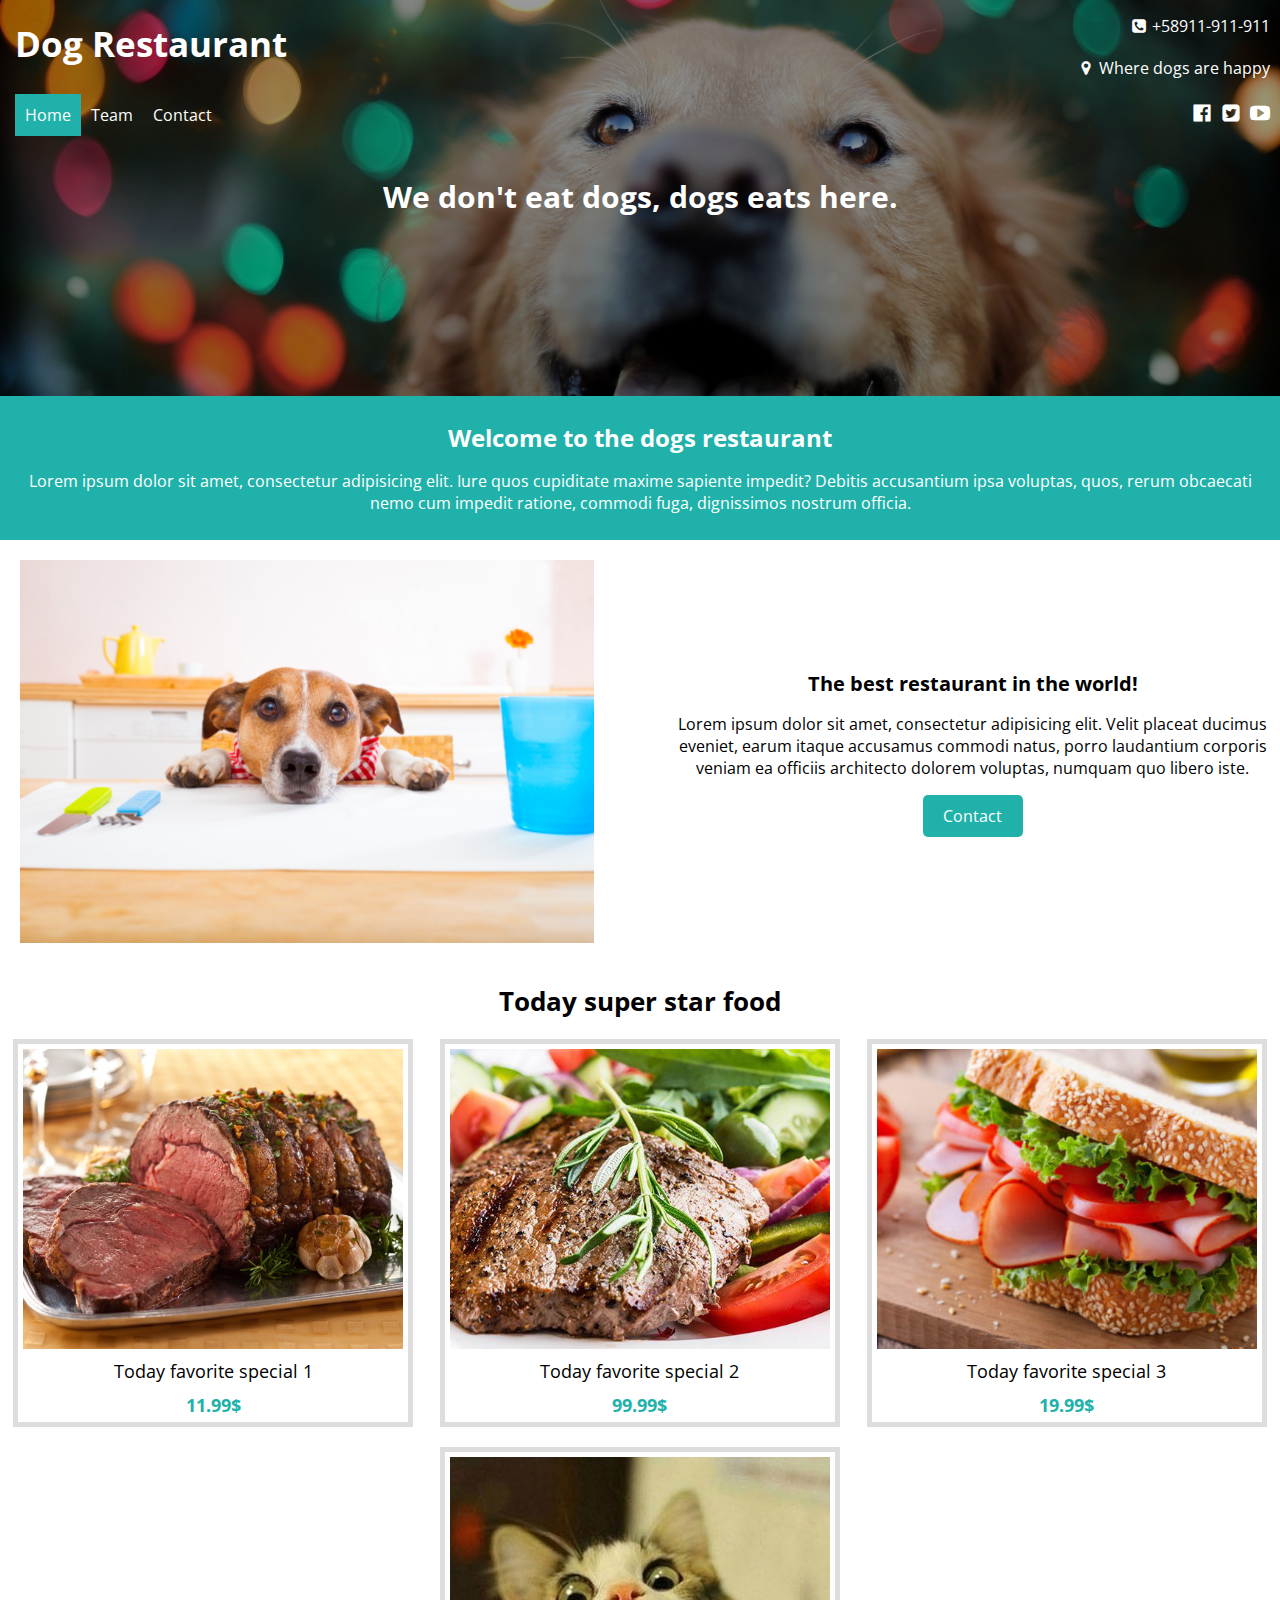
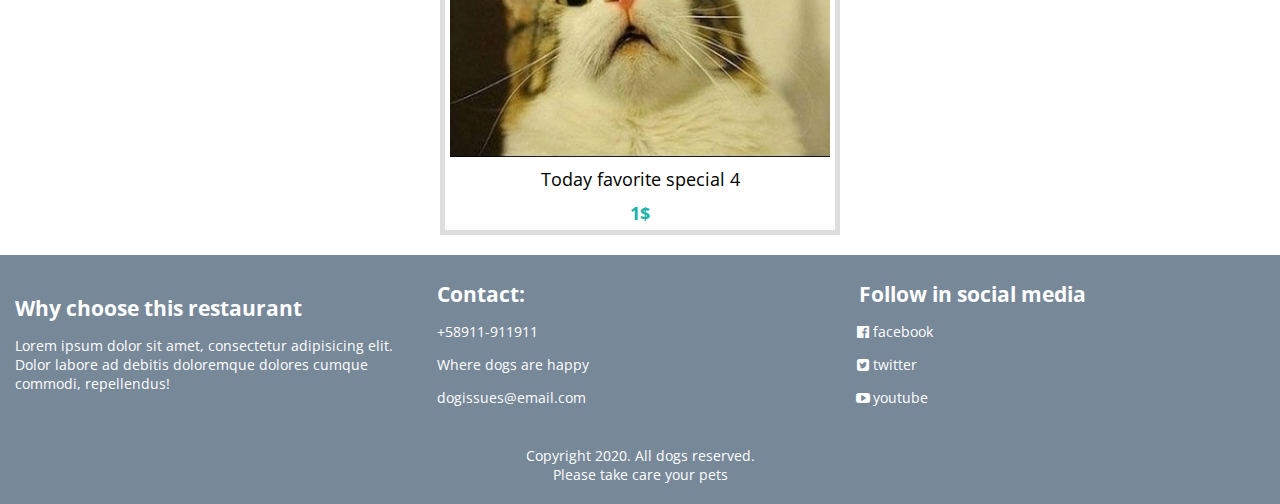
<file: index.html>
<!DOCTYPE html>
<html lang="en">

<head>
	<meta charset="UTF-8">
	<meta name="viewport" content="width=device-width, user-scalable=yes, initial-scale=1.0, maximun-scale=3.0">
	<meta http-equiv="X-UA-Compatible" content="ie=edge">

	<!-- Styles CSS -->
	<link rel="stylesheet" type="text/css" href="styles.css">

	<!-- Social Icons -->
	<link rel="stylesheet" type="text/css" href="icons.css">

	<title>Dog Restaurant</title>
</head>

<body>

	<header class="main-header">
		<div class="container container--flex"></div>
		<div class="logo-container column column--50">
			<a style="text-decoration: none;" href="/"><h1 class="logo">Dog Restaurant</h1></a>
		</div>
		<div class="main-header-contactInfo column column--50">
			<p class="main-header__contactInfo__phone">
				<span class="icon-phone">+58911-911-911</span>
			</p>
			<p class="main-header__contactInfo__address">
				<span class="icon-location">Where dogs are happy</span>
			</p>
		</div>
	</header>

	<nav class="main-nav">
		<div class="container container--flex">
			<span class="icon-menu" id="btnmenu"></span>
			<ul class="menu" id="menu">
				<li class="menu__item"><a href="/" class="menu__link menu__link--select">Home</a></li>
				<li class="menu__item"><a href="team.html" class="menu__link">Team</a></li>
				<li class="menu__item"><a href="contact.html" class="menu__link">Contact</a></li>
			</ul>
			<div class="social-icons">
				<a href="" class="social-icon__link"><span class="icon-facebook"></span></a>
				<a href="" class="social-icon__link"><span class="icon-twitter"></span></a>
				<a href="" class="social-icon__link"><span class="icon-youtube"></span></a>
			</div>
		</div>
	</nav>

	<section class="banner">
		<img src="images/happy-dog.jpg" alt="" class="banner-img">
		<div class="banner-content">We don't eat dogs, dogs eats here.</div>
	</section>

	<main class="main">
		<section class="group group-color">
			<div class="container">
				<h2 class="main-title">Welcome to the dogs restaurant</h2>
				<p class="main-txt">Lorem ipsum dolor sit amet, consectetur adipisicing elit. Iure quos cupiditate maxime sapiente impedit? Debitis accusantium ipsa voluptas, quos, rerum obcaecati nemo cum impedit ratione, commodi fuga, dignissimos nostrum officia.</p>
			</div>
		</section>

		<section class="group main-description">
			<div class="container container--flex">
				<div class="column column--48">
					<img src="images/dogfood5.jpg" alt="">
				</div>
				<div class="column column--48">
					<h3 class="column-title">The best restaurant in the world!</h3>
					<p style="text-align: justify-all;" class="column-txt">Lorem ipsum dolor sit amet, consectetur adipisicing elit. Velit placeat ducimus eveniet, earum itaque accusamus commodi natus, porro laudantium corporis veniam ea officiis architecto dolorem voluptas, numquam quo libero iste.</p>
					<a href="" class="btn btn-contact">Contact</a>
				</div>
			</div>
		</section>

		<section class="group today-especial">
			<h2 class="today-special-title-0">Today super star food</h2>
			<div class="container container--flex">
				<div class="column column--50-25">
					<img src="images/meat1.jpg" alt="" class="today-special-img">
					<div class="today-special-title">Today favorite special 1</div>
					<div class="today-special-price">11.99$</div>
				</div>
				<div class="column column--50-25">
					<img src="images/meat2.jpg" alt="" class="today-special-img">
					<div class="today-special-title">Today favorite special 2</div>
					<div class="today-special-price">99.99$</div>
				</div>
				<div class="column column--50-25">
					<img src="images/meat3.jpg" alt="" class="today-special-img">
					<div class="today-special-title">Today favorite special 3</div>
					<div class="today-special-price">19.99$</div>
				</div>
				<div class="column column--50-25">
					<img src="images/cat.jpg" alt="" class="today-special-img">
					<div class="today-special-title">Today favorite special 4</div>
					<div class="today-special-price">1$</div>
				</div>
			</div>
		</section>

	</main>

	<footer class="main-footer">
		<div class="container container--flex">
			<div class="column-column--33">
				<h2 class="column__title">Why choose this restaurant</h2>
				<p class="column__txt">Lorem ipsum dolor sit amet, consectetur adipisicing elit. Dolor labore ad debitis doloremque dolores cumque commodi, repellendus!</p>
			</div>
			<div class="column-column--33">
				<h2 class="column__title">Contact:</h2>
				<p class="column__txt">+58911-911911</p>
				<p class="column__txt">Where dogs are happy</p>
				<p class="column__txt">dogissues@email.com</p>
			</div>
			<div class="column-column--33">
				<h2 class="column__title">Follow in social media</h2>
				<p class="column__txt"><a href="#" class="icon-facebook">facebook</a></p>
				<p class="column__txt"><a href="#" class="icon-twitter">twitter</a></p>
				<p class="column__txt"><a href="#" class="icon-youtube">youtube</a></p>
			</div>
		</div>

		<p class="copy">Copyright 2020. All dogs reserved. <br>Please take care your pets</p>
	</footer>

</body>

<!-- Javascript -->
<script src="menu.js"></script>

</html>
</file>
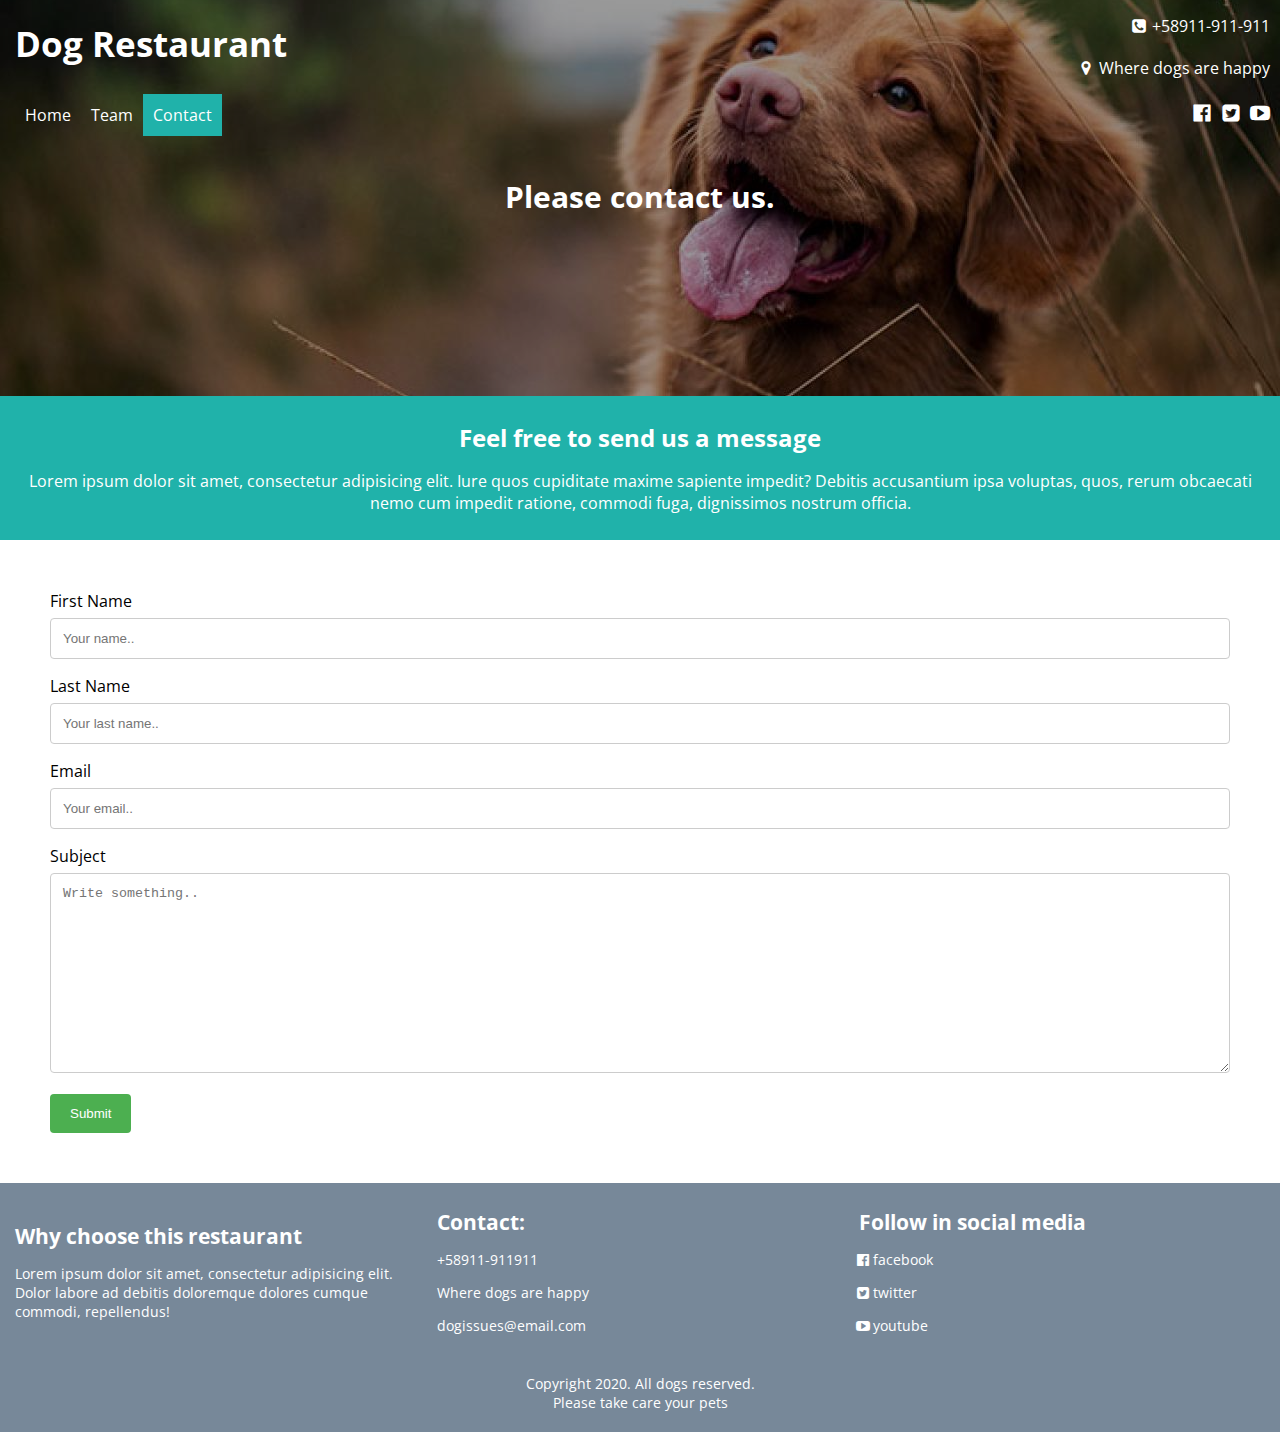
<file: contact.html>
<!DOCTYPE html>
<html lang="en">

<head>
	<meta charset="UTF-8">
	<meta name="viewport" content="width=device-width, user-scalable=yes, initial-scale=1.0, maximun-scale=3.0">
	<meta http-equiv="X-UA-Compatible" content="ie=edge">

	<!-- Styles CSS -->
	<link rel="stylesheet" type="text/css" href="styles.css">

	<!-- Social Icons -->
	<link rel="stylesheet" type="text/css" href="icons.css">

	<title>Dog Restaurant</title>
</head>

<body>

	<header class="main-header">
		<div class="container container--flex"></div>
		<div class="logo-container column column--50">
			<a style="text-decoration: none;" href="/"><h1 class="logo">Dog Restaurant</h1></a>
		</div>
		<div class="main-header-contactInfo column column--50">
			<p class="main-header__contactInfo__phone">
				<span class="icon-phone">+58911-911-911</span>
			</p>
			<p class="main-header__contactInfo__address">
				<span class="icon-location">Where dogs are happy</span>
			</p>
		</div>
	</header>

	<nav class="main-nav">
		<div class="container container--flex">
			<span class="icon-menu" id="btnmenu"></span>
			<ul class="menu" id="menu">
				<li class="menu__item"><a href="index.html" class="menu__link">Home</a></li>
				<li class="menu__item"><a href="team.html" class="menu__link">Team</a></li>
				<li class="menu__item"><a href="/" class="menu__link menu__link--select">Contact</a></li>
			</ul>
			<div class="social-icons">
				<a href="" class="social-icon__link"><span class="icon-facebook"></span></a>
				<a href="" class="social-icon__link"><span class="icon-twitter"></span></a>
				<a href="" class="social-icon__link"><span class="icon-youtube"></span></a>
			</div>
		</div>
	</nav>

	<section class="banner">
		<img src="images/b3.jpg" alt="" class="banner-img">
		<div class="banner-content">Please contact us.</div>
	</section>

	<main class="main">
		<section class="group group-color">
			<div class="container">
				<h2 class="main-title">Feel free to send us a message</h2>
				<p class="main-txt">Lorem ipsum dolor sit amet, consectetur adipisicing elit. Iure quos cupiditate maxime sapiente impedit? Debitis accusantium ipsa voluptas, quos, rerum obcaecati nemo cum impedit ratione, commodi fuga, dignissimos nostrum officia.</p>
			</div>
		</section>

		<section>
			<div class="contact-container">
				<form action="action.php" method="post">

					<label for="fname">First Name</label>
					<input type="text" id="fname" name="name" placeholder="Your name.." required>

					<label for="lname">Last Name</label>
					<input type="text" id="lname" name="lastname" placeholder="Your last name..">

					<label for="lname">Email</label>
					<input type="text" id="lname" email="email" placeholder="Your email.." required>

					<label for="subject">Subject</label>
					<textarea id="subject" name="subject" placeholder="Write something.." style="height:200px"></textarea>

					<input type="submit" value="Submit" required>

				</form>
			</div>
		</section>

	</main>

	<footer class="main-footer">
		<div class="container container--flex">
			<div class="column-column--33">
				<h2 class="column__title">Why choose this restaurant</h2>
				<p class="column__txt">Lorem ipsum dolor sit amet, consectetur adipisicing elit. Dolor labore ad debitis doloremque dolores cumque commodi, repellendus!</p>
			</div>
			<div class="column-column--33">
				<h2 class="column__title">Contact:</h2>
				<p class="column__txt">+58911-911911</p>
				<p class="column__txt">Where dogs are happy</p>
				<p class="column__txt">dogissues@email.com</p>
			</div>
			<div class="column-column--33">
				<h2 class="column__title">Follow in social media</h2>
				<p class="column__txt"><a href="#" class="icon-facebook">facebook</a></p>
				<p class="column__txt"><a href="#" class="icon-twitter">twitter</a></p>
				<p class="column__txt"><a href="#" class="icon-youtube">youtube</a></p>
			</div>
		</div>

		<p class="copy">Copyright 2020. All dogs reserved. <br>Please take care your pets</p>
	</footer>

</body>

<!-- Javascript -->
<script src="menu.js"></script>

</html>
</file>
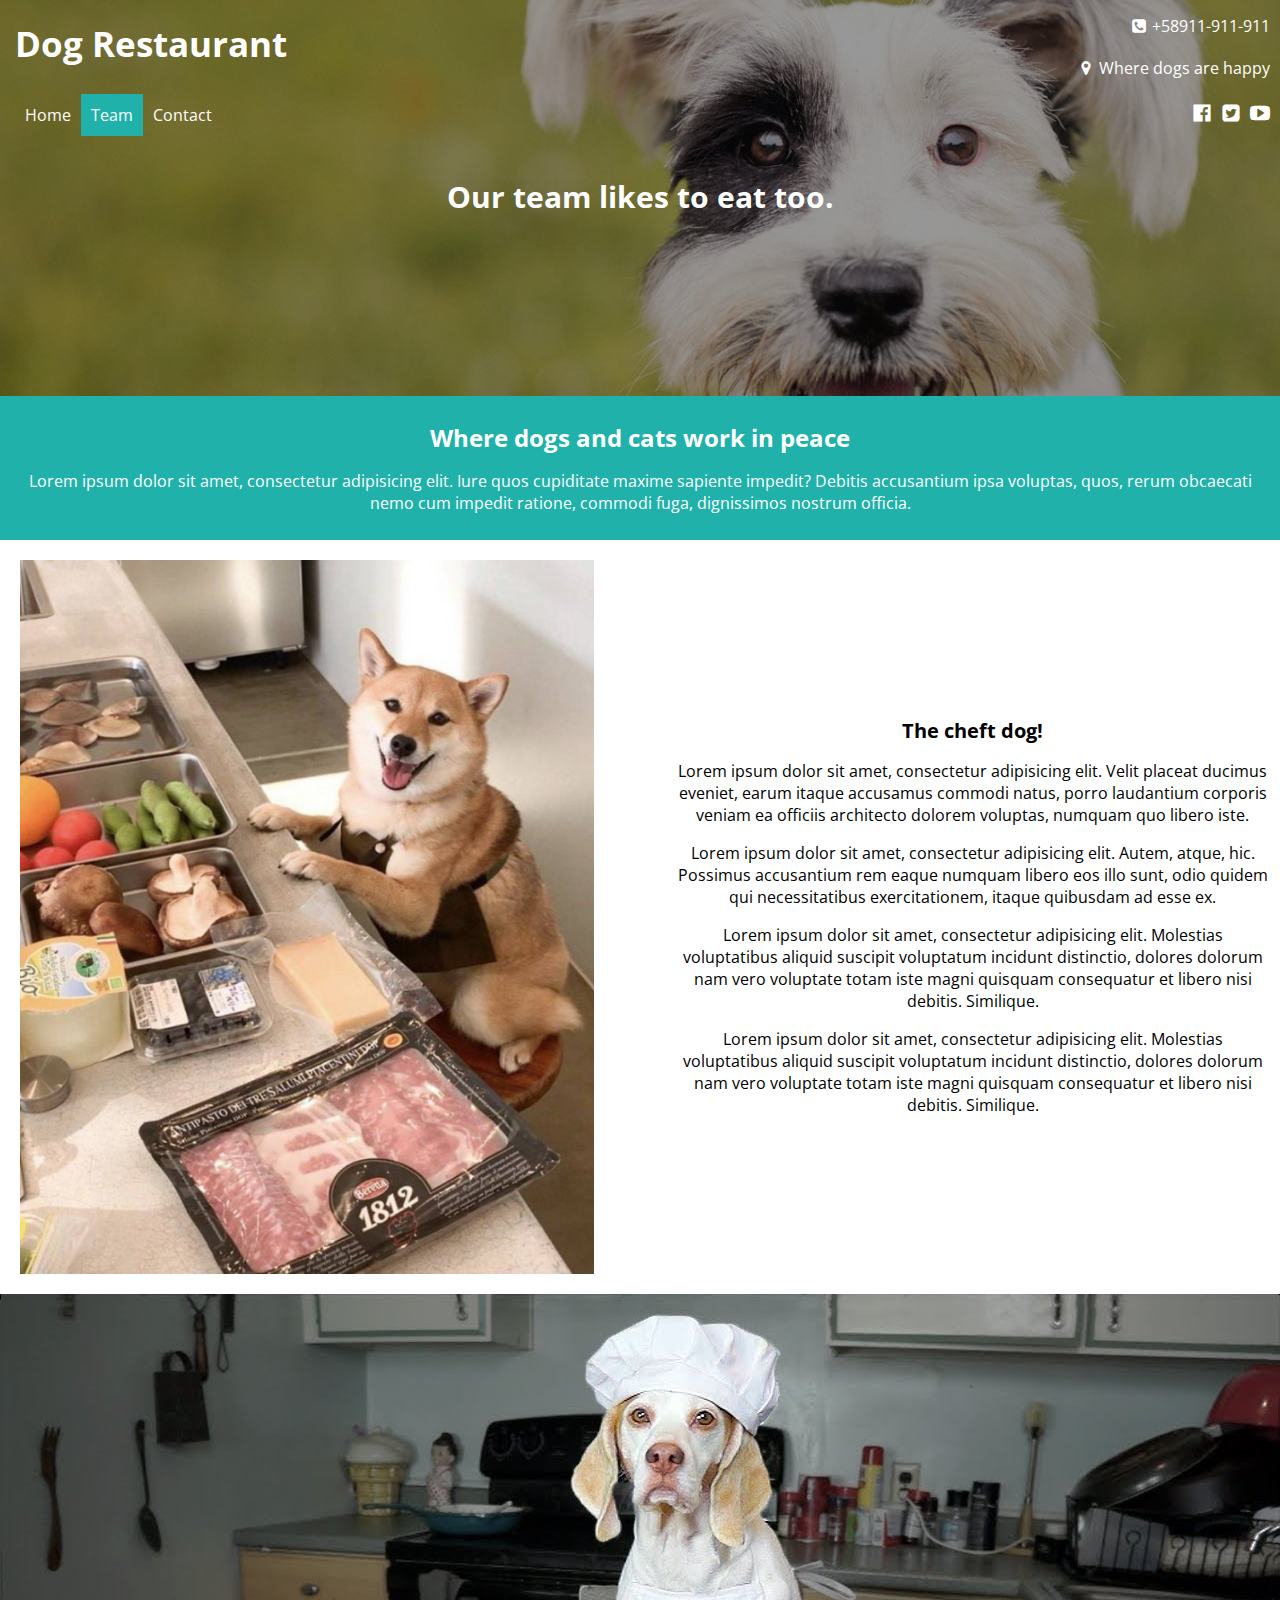
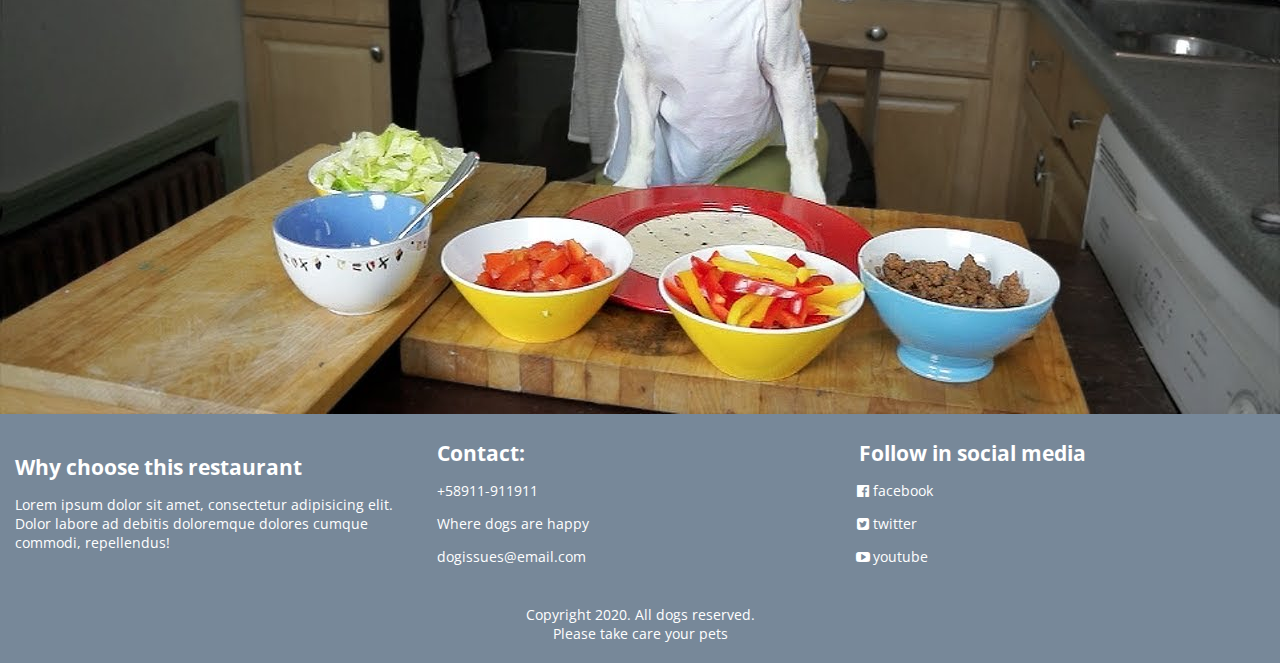
<file: team.html>
<!DOCTYPE html>
<html lang="en">

<head>
	<meta charset="UTF-8">
	<meta name="viewport" content="width=device-width, user-scalable=yes, initial-scale=1.0, maximun-scale=3.0">
	<meta http-equiv="X-UA-Compatible" content="ie=edge">

	<!-- Styles CSS -->
	<link rel="stylesheet" type="text/css" href="styles.css">

	<!-- Social Icons -->
	<link rel="stylesheet" type="text/css" href="icons.css">

	<title>Dog Restaurant</title>
</head>

<body>

	<header class="main-header">
		<div class="container container--flex"></div>
		<div class="logo-container column column--50">
			<a style="text-decoration: none;" href="/"><h1 class="logo">Dog Restaurant</h1></a>
		</div>
		<div class="main-header-contactInfo column column--50">
			<p class="main-header__contactInfo__phone">
				<span class="icon-phone">+58911-911-911</span>
			</p>
			<p class="main-header__contactInfo__address">
				<span class="icon-location">Where dogs are happy</span>
			</p>
		</div>
	</header>

	<nav class="main-nav">
		<div class="container container--flex">
			<span class="icon-menu" id="btnmenu"></span>
			<ul class="menu" id="menu">
				<li class="menu__item"><a href="index.html" class="menu__link">Home</a></li>
				<li class="menu__item"><a href="/" class="menu__link menu__link--select">Team</a></li>
				<li class="menu__item"><a href="Contact.html" class="menu__link">Contact</a></li>
			</ul>
			<div class="social-icons">
				<a href="" class="social-icon__link"><span class="icon-facebook"></span></a>
				<a href="" class="social-icon__link"><span class="icon-twitter"></span></a>
				<a href="" class="social-icon__link"><span class="icon-youtube"></span></a>
			</div>
		</div>
	</nav>

	<section class="banner">
		<img src="images/dog5.jpg" alt="" class="banner-img">
		<div class="banner-content">Our team likes to eat too.</div>
	</section>

	<main class="main">
		<section class="group group-color">
			<div class="container">
				<h2 class="main-title">Where dogs and cats work in peace</h2>
				<p class="main-txt">Lorem ipsum dolor sit amet, consectetur adipisicing elit. Iure quos cupiditate maxime sapiente impedit? Debitis accusantium ipsa voluptas, quos, rerum obcaecati nemo cum impedit ratione, commodi fuga, dignissimos nostrum officia.</p>
			</div>
		</section>

		<section>
			<section class="group main-description">
			<div class="container container--flex">
				<div class="column column--48">
					<img src="images/team0.jpg" alt="">
				</div>
				<div class="column column--48">
					<h3 class="column-title">The cheft dog!</h3>
					<p style="text-align: justify-all;" class="column-txt">Lorem ipsum dolor sit amet, consectetur adipisicing elit. Velit placeat ducimus eveniet, earum itaque accusamus commodi natus, porro laudantium corporis veniam ea officiis architecto dolorem voluptas, numquam quo libero iste.</p>
					<p style="text-align: justify-all;" class="column-txt">Lorem ipsum dolor sit amet, consectetur adipisicing elit. Autem, atque, hic. Possimus accusantium rem eaque numquam libero eos illo sunt, odio quidem qui necessitatibus exercitationem, itaque quibusdam ad esse ex.</p><p style="text-align: justify-all;" class="column-txt">Lorem ipsum dolor sit amet, consectetur adipisicing elit. Molestias voluptatibus aliquid suscipit voluptatum incidunt distinctio, dolores dolorum nam vero voluptate totam iste magni quisquam consequatur et libero nisi debitis. Similique.</p>
					<p style="text-align: justify-all;" class="column-txt">Lorem ipsum dolor sit amet, consectetur adipisicing elit. Molestias voluptatibus aliquid suscipit voluptatum incidunt distinctio, dolores dolorum nam vero voluptate totam iste magni quisquam consequatur et libero nisi debitis. Similique.</p>
				</div>
			</div>
		</section>
			<img src="images/team1.jpg" alt="">
		</section>


	</main>

	<footer class="main-footer">
		<div class="container container--flex">
			<div class="column-column--33">
				<h2 class="column__title">Why choose this restaurant</h2>
				<p class="column__txt">Lorem ipsum dolor sit amet, consectetur adipisicing elit. Dolor labore ad debitis doloremque dolores cumque commodi, repellendus!</p>
			</div>
			<div class="column-column--33">
				<h2 class="column__title">Contact:</h2>
				<p class="column__txt">+58911-911911</p>
				<p class="column__txt">Where dogs are happy</p>
				<p class="column__txt">dogissues@email.com</p>
			</div>
			<div class="column-column--33">
				<h2 class="column__title">Follow in social media</h2>
				<p class="column__txt"><a href="#" class="icon-facebook">facebook</a></p>
				<p class="column__txt"><a href="#" class="icon-twitter">twitter</a></p>
				<p class="column__txt"><a href="#" class="icon-youtube">youtube</a></p>
			</div>
		</div>

		<p class="copy">Copyright 2020. All dogs reserved. <br>Please take care your pets</p>
	</footer>

</body>

<!-- Javascript -->
<script src="menu.js"></script>

</html>
</file>
<file: styles.css>
@import url('https://fonts.googleapis.com/css?family=Open+Sans:400,700&display=swap');

* {
	box-sizing: border-box;
}

body {
	margin: 0;
	font-family: 'Open Sans', sans-serif;
}

/*    basic-styles  */

img {
	display: block;
	width: 100%;
	max-width: 100%;
}

h1,
h2,
h3,
h4,
h5,
h6 {
	margin: 0;
}

.container {
	width: 100%;
	margin: auto;
}

.container--flex {
	display: flex;
	flex-wrap: wrap;
	justify-content: space-between;
	align-items: center;
}

.column {
	width: 100%;
}


/*    header-styles   */

.main-header {
	width: 100%;
}

.logo {
	font-size: 26px;
	color: lightseagreen;
	padding: 10px;
	font-weight: bold;
}

.main-header__contactInfo__phone {
	background: lightseagreen;
	color: white;
	margin: 0 auto;
	padding: 10px;
}

.main-header__contactInfo__address {
	background: lightseagreen;
	color: white;
	padding: 10px;
	margin: 0;
}

.main-header [class*="icon-"]:before {
	position: relative;
	top: 2px;
	right: 5px;
}



/*    nav-styles   */

.main-nav {
	width: 100%;
	position: relative;
	z-index: 2;
	padding: 10px;
}

.icon-menu {
	display: block;
	color: white;
	border: 1px solid white;
	border-radius: 2px;
	width: 40px;
	height: 35px;
	line-height: 40px;
	text-align: center;
	cursor: pointer;
	font-size: 25px;
}

.social-icon {
	display: flex;
	justify-content: space-between;
}

.social-icons [class*="icon-"] {
	margin-left: 5px;
	font-size: 20px;
	width: 35px;
	height: 35px;
	color: white;
}

.social-icon__link {
	text-decoration: none;
}

.menu {
	position: absolute;
	top: 40px;
	left: 0;
	width: 100%;
	padding: 0;
	margin: 0;
	list-style: none;
	background-color: rgba(0, 0, 0, .6);
	text-align: center;
	height: 0;
	overflow: hidden;
	transition: height 0.3s linear;
}

.showmenu {
	height: 130px;
}

.menu__link {
	display: block;
	padding: 10px;
	text-decoration: none;
	color: white;
}

.menu__link:hover {
	background: lightseagreen;
}

.menu__link--select {
	background: lightseagreen;
}


/* ----BANNER STYLES ----*/

.banner {
	margin-top: -60px;
	position: relative;
}

.banner:before {
	content: '';
	position: absolute;
	width: 100%;
	height: 100%;
	background: rgba(0, 0, 0, 0.4);
	top: 0;
}

.banner-img {
	width: 100%;
	height: 400px;
	object-fit: cover;
}

.banner-content {
	width: 90%;
	color: white;
	text-align: center;
	position: absolute;
	z-index: 1500;
	top: 50%;
	left: 50%;
	font-size: 26px;
	font-weight: bold;
	transform: translateX(-50%) translateY(-50%)
}

.group-color .container {
	background-color: lightseagreen;
	color: white;
	padding: 10px;
	text-align: center;
}

.main-title {
	margin: 15px 0;
	font-size: 24px;
}

.column-title {
	font-size: 20px;
}

.main-description .column:nth-child(2) {
	padding: 10px;
}

.column-title {
	text-align: center;
}

.column-txt {
	text-align: center;
}

.btn {
	display: block;
	width: 100px;
	text-align: center;
	text-decoration: none;
	background-color: lightseagreen;
	padding: 10px;
	margin: 10px auto;
	color: white;
	border-radius: 5px;
}

.today-especial .column {
	margin-bottom: 30px;
	text-align: center;
	border: 5px solid #ddd;
	padding: 5px;
	width: 400px;
	margin: auto;
	margin-bottom: 20px;
}

.today-special-img {
	margin: auto;
	max-width: 400px;
}

.today-special-title-0 {
	text-align: center;
	font-size: 20px;
	margin: 20px;
}

.today-special-title {
	text-align: center;
	margin: 10px;
	font-size: 18px;
}

.today-special-price {
	text-align: center;
	font-size: 18px;
	color: lightseagreen;
	font-weight: bold;
}


/*-----------footer styles-------------*/

.main-footer {
	background-color: lightslategray;
	color: white;
	padding: 10px;
	padding-top: 20px;
	padding-bottom: 20px;
	font-size: 14px;
}

.main-footer [class*="icon-"] {
	color: white;
	text-decoration: none;
}

.main-footer [class*="icon-"]:before {
	position: relative;
	top: 2px;
	right: 3px;
}

.copy {
	text-align: center;
	margin: auto;
	margin-top: 20px;
}

.column-column--33 {
	padding: 5px;
}


/*----------- gallery styles-------------*/

/* The grid: Four equal columns that floats next to each other */
.column-gallery {
	float: left;
	width: 25%;
	padding: 10px;
}

/* Style the images inside the grid */
.column-gallery img {
	opacity: 0.8;
	cursor: pointer;
}

.column-gallery img:hover {
	opacity: 1;
}

/* Clear floats after the columns */
.row-gallery:after {
	content: "";
	display: table;
	clear: both;
}

/* The expanding image container (positioning is needed to position the close button and the text) */
.container-gallery {
	position: relative;
	display: none;
}

/* Expanding image text */
#imgtext {
	position: absolute;
	bottom: 15px;
	left: 15px;
	color: white;
	font-size: 20px;
}

/* Closable button inside the image */
.closebtn {
	position: absolute;
	top: 10px;
	right: 15px;
	color: white;
	font-size: 35px;
	cursor: pointer;
}


/* ------CONTACT FORM------*/

input[type=text],
select,
textarea {
	width: 100%;
	padding: 12px;
	border: 1px solid #ccc;
	border-radius: 4px;
	box-sizing: border-box;
	margin-top: 6px;
	margin-bottom: 16px;
	resize: vertical;
}

input[type=submit] {
	background-color: #4CAF50;
	color: white;
	padding: 12px 20px;
	border: none;
	border-radius: 4px;
	cursor: pointer;
}

input[type=submit]:hover {
	background-color: #45a049;
}

.contact-container {
	border-radius: 5px;
	background-color: white;
	padding: 50px;
}


/* ------RESPONSIVE STYLES------*/

@media screen and (min-width:480px) {
	.logo {
		color: white;
		position: absolute;
		margin-top: 5px;
	}

	.main-header-contactInfo {
		text-align: right;
		position: relative;
		top: 5px;
	}

	.banner {
		margin-top: -150px;
		z-index: -1000;
	}

	.main-header__contactInfo__phone {
		background: none;
	}

	.main-header__contactInfo__address {
		background: none;
	}

	.column-title {
		margin-top: 15px;
	}

	.today-especial .column {
		border: 5px solid #ddd;
		padding: 5px;
		width: 430px;
		margin: auto;
		margin-bottom: 20px;
	}

	.today-special-img {
		height: 300px;
		width: 400px;
		object-fit: cover;
	}

	.today-especial .container--flex {
		display: flex;
		align-items: flex-start;
	}
}

@media screen and (min-width:768px) {
	.logo {
		color: white;
		position: absolute;
		margin-top: 5px;
	}

	.main-header-contactInfo {
		text-align: right;
		position: relative;
		top: 5px;
	}

	.banner {
		margin-top: -150px;
		z-index: -1000;
	}

	.main-header__contactInfo__phone {
		background: none;
	}

	.main-header__contactInfo__address {
		background: none;
	}

	.column-title {
		margin-top: 15px;
	}

	.today-especial .column {
		border: 5px solid #ddd;
		padding: 5px;
		width: 360px;
		margin: auto;
		margin-bottom: 20px;
	}

	.today-special-img {
		height: 250px;
		width: 300px;
		object-fit: cover;
	}

	.today-especial .container--flex {
		display: flex;
		align-items: flex-start;
	}

	.column-column--33 {
		width: 33%;
	}

	.column--50-25 {
		width: 40%;
	}

	.column--48 {
		width: 48%;
		padding: 20px;
	}

}

@media screen and (min-width:1024px) {
	.logo {
		font-size: 35px;
		margin-left: 5px;
		margin-top: 10px;
	}

	.banner-content {
		font-size: 30px;
	}

	.icon-menu {
		display: none;
	}

	.menu {
		margin-left: 5px;
		position: static;
		display: flex;
		height: auto;
		width: auto;
		background: none;
	}

	.social-icon {
		display: flex;
	}

	.today-especial .column {
		border: 5px solid #ddd;
		padding: 5px;
		width: 400px;
		margin: auto;
		margin-bottom: 20px;
	}

	.today-special-img {
		height: 300px;
		width: 380px;
		object-fit: cover;
	}

	.column--48 {
		width: 48%;
		padding: 20px;
	}

	.today-special-title-0 {
		font-size: 26px;
	}
}
</file>
<file: icons.css>
@charset "UTF-8";

@font-face {
  font-family: "sitio-web";
  src:url("fonts/sitio-web.eot");
  src:url("fonts/sitio-web.eot?#iefix") format("embedded-opentype"),
    url("fonts/sitio-web.woff") format("woff"),
    url("fonts/sitio-web.ttf") format("truetype"),
    url("fonts/sitio-web.svg#sitio-web") format("svg");
  font-weight: normal;
  font-style: normal;

}

[data-icon]:before {
  font-family: "sitio-web" !important;
  content: attr(data-icon);
  font-style: normal !important;
  font-weight: normal !important;
  font-variant: normal !important;
  text-transform: none !important;
  speak: none;
  line-height: 1;
  -webkit-font-smoothing: antialiased;
  -moz-osx-font-smoothing: grayscale;
}

[class^="icon-"]:before,
[class*=" icon-"]:before {
  font-family: "sitio-web" !important;
  font-style: normal !important;
  font-weight: normal !important;
  font-variant: normal !important;
  text-transform: none !important;
  speak: none;
  line-height: 1;
  -webkit-font-smoothing: antialiased;
  -moz-osx-font-smoothing: grayscale;
}

.icon-facebook:before {
  content: "\62";
}
.icon-twitter:before {
  content: "\63";
}
.icon-youtube:before {
  content: "\61";
}
.icon-email:before {
  content: "\64";
}
.icon-location:before {
  content: "\65";
}
.icon-phone:before {
  content: "\66";
}
.icon-menu:before {
  content: "\67";
}
</file>
